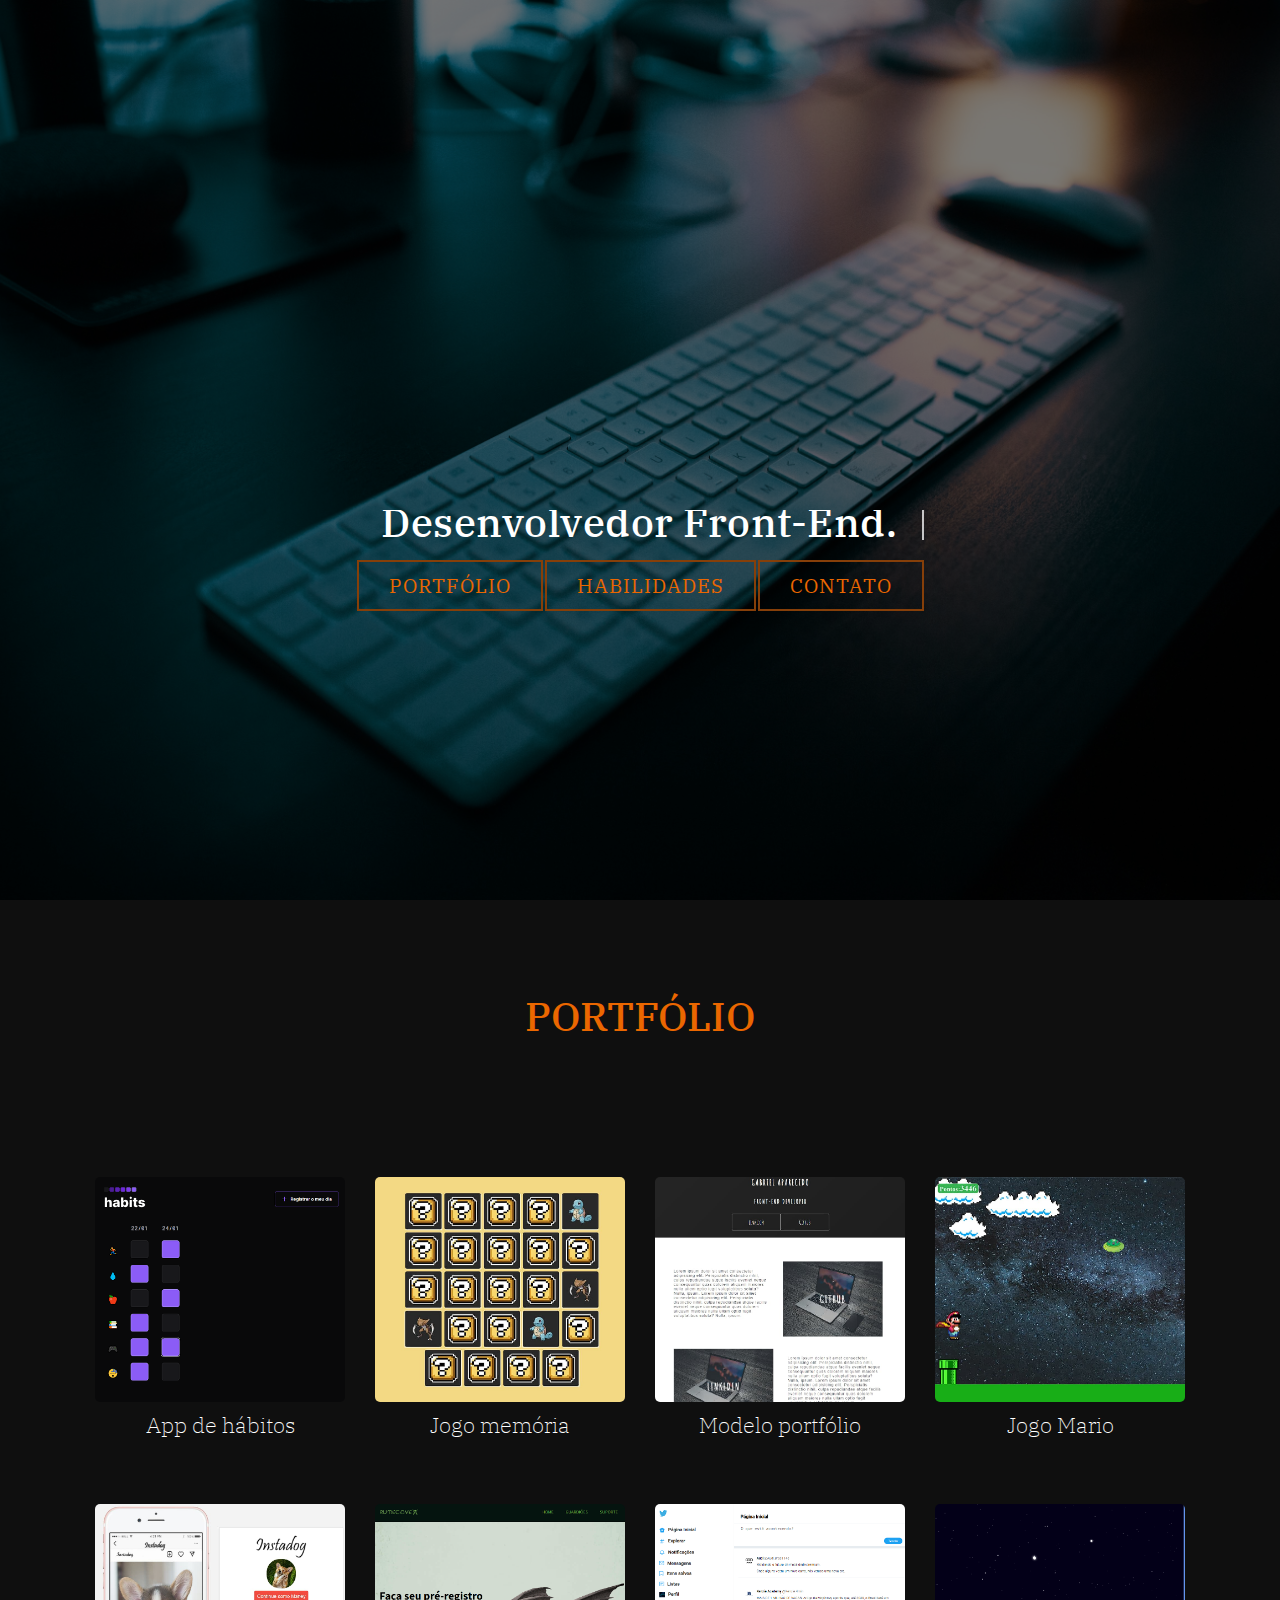
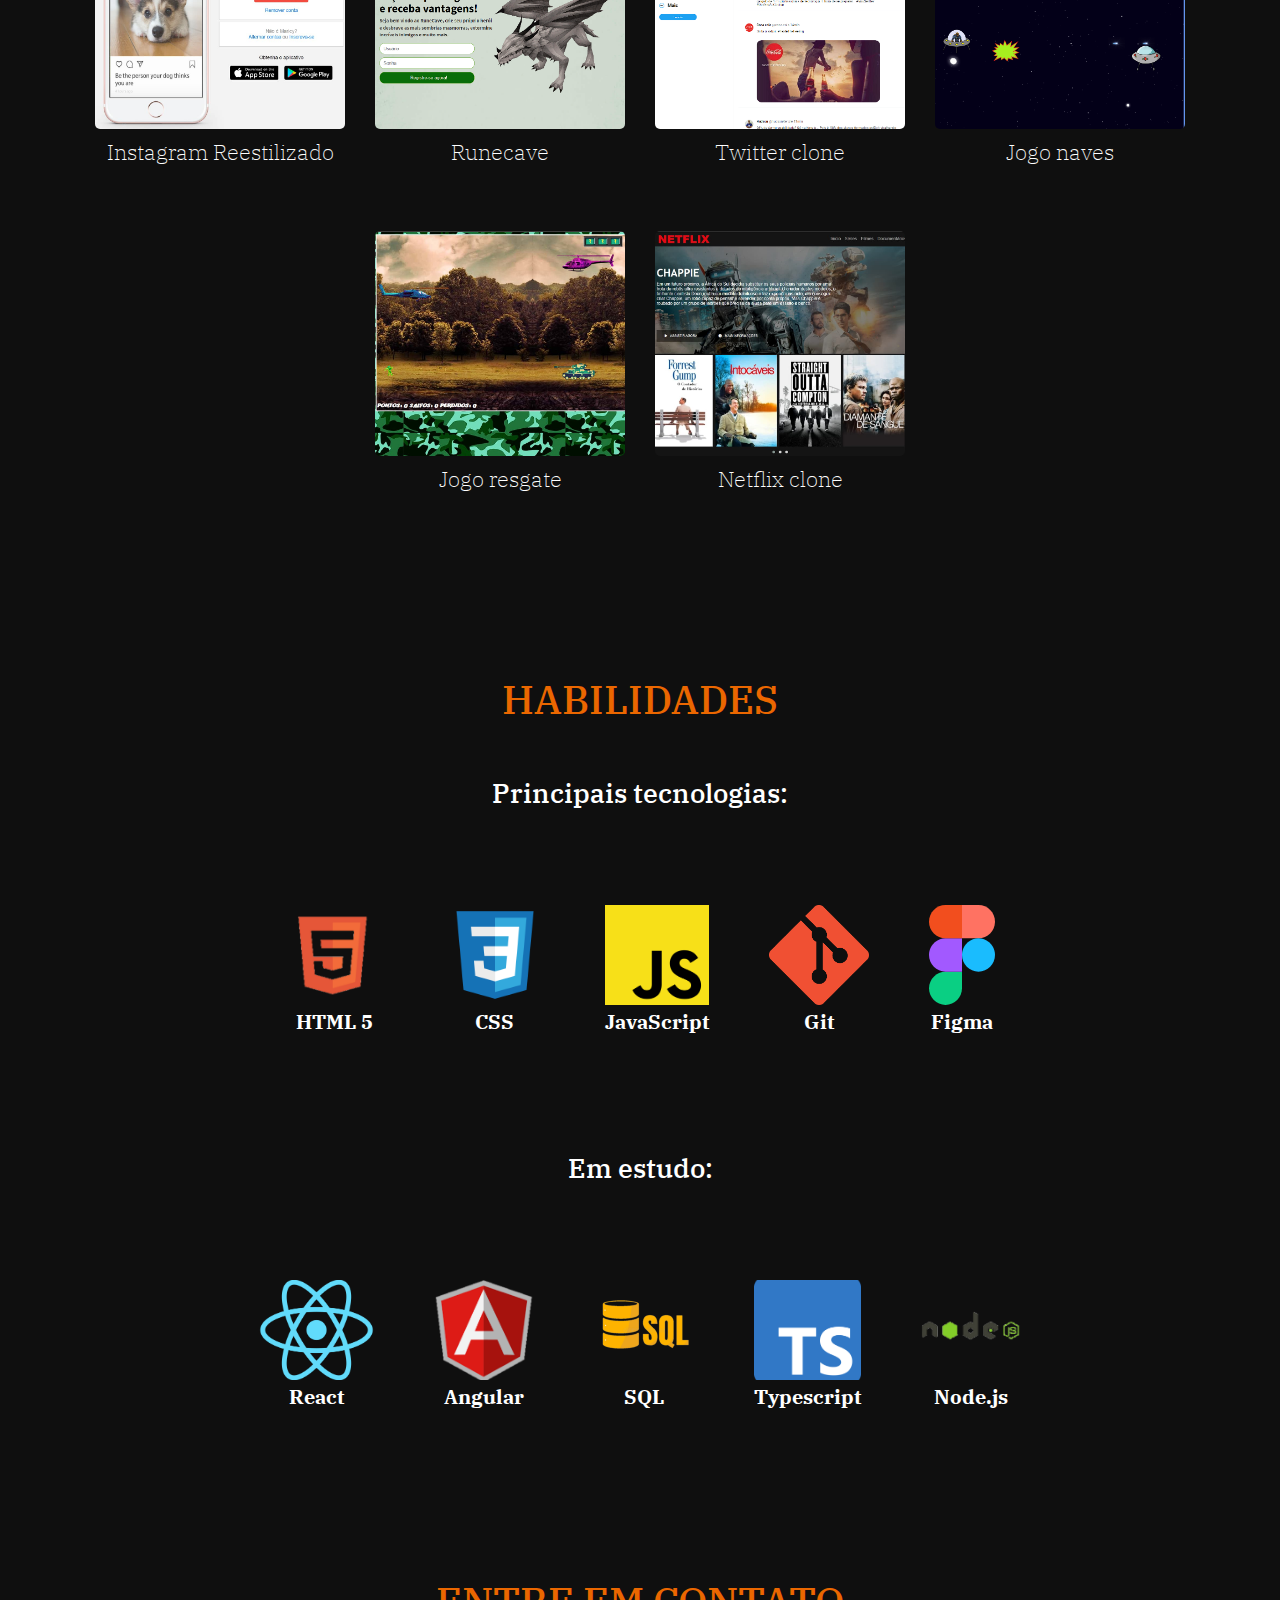
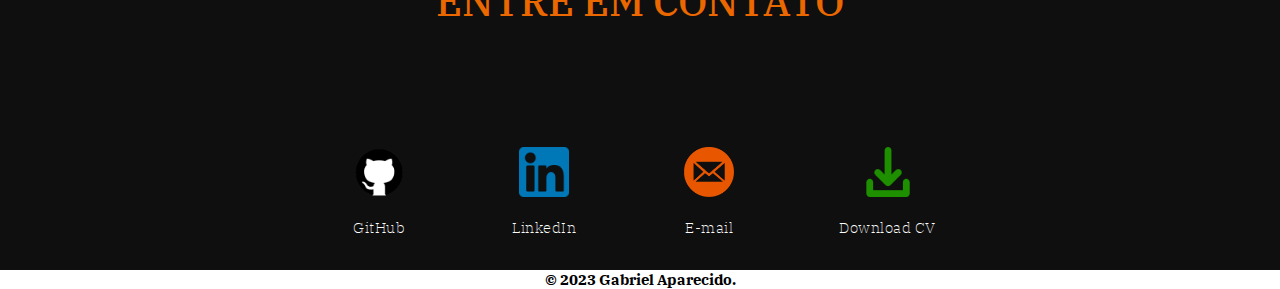
<file: index.html>
<!DOCTYPE html>
<html lang="pt-br">

<head>
    <meta charset="UTF-8">
    <meta name="viewport" content="width=device-width, initial-scale=1.0">
    <link rel="stylesheet" href="css/style.css">
    <link rel="icon" type="image/x-icon" href="./img/favIcon.png" />
    <title>Portfólio</title>
</head>

<body>
    <!--Seção de apresentação-->
    <section id="presentation">
        <!--Apresentação container-->
        <div class="presentation container">
            <div>
                <h1>Olá, Bem vindo<span></span></h1>
                <h1>meu nome é<span></span></h1>
                <h1>Gabriel Aparecido<span></span></h1>
                <p class="line-1 anim-typewriter">Desenvolvedor Front-End.</p>
                <a href="#portfolio" type="button" class="cta">Portfólio</a>
                <a href="#Tecnologias" type="button" class="cta">Habilidades</a>
                <a href="#Contato" type="button" class="cta">Contato</a>
            </div>
        </div>
    </section>

    <!--Seção do portfólio-->
    <section id="portfolio">
        <!--Portfólio título-->
        <div class="portfolioHeader">
            <h1 class="section-title"><span>Portfólio</span></h1>
        </div>

        <!--Portfólio projetos-->
        <div class="projetos">

            <div class="projectInfo">
                <img class="box-project" src="./img/projetos/habits.png" alt="">
                <h2>App de hábitos</h2>
            </div>

            <div class="projectInfo">
                <img class="box-project" src="./img/projetos/memoria.jpg" alt="">
                <h2>Jogo memória</h2>
            </div>

            <div class="projectInfo">
                <img class="box-project" src="./img/projetos/portfolio.jpg" alt="">
                <h2>Modelo portfólio</h2>
            </div>

            <div class="projectInfo">
                <img class="box-project" src="./img/projetos/mario.jpg" alt="">
                <h2>Jogo Mario</h2>
            </div>

            <div class="projectInfo">
                <img class="box-project" src="./img/projetos/insta.jpg" alt="">
                <h2>Instagram Reestilizado</h2>
            </div>

            <div class="projectInfo">
                <img class="box-project" src="./img/projetos/runecave.png" alt="">
                <h2>Runecave</h2>
            </div>

            <div class="projectInfo">
                <img class="box-project" src="./img/projetos/twitterClone.png" alt="">
                <h2>Twitter clone</h2>
            </div>

            <div class="projectInfo">
                <img class="box-project" src="./img/projetos/spaceShooter.png" alt="">
                <h2>Jogo naves</h2>
            </div>

            <div class="projectInfo">
                <img class="box-project" src="./img/projetos/resgate.jpg" alt="">
                <h2>Jogo resgate</h2>
            </div>

            <div class="projectInfo">
                <img class="box-project" src="./img/projetos/netflix.jpg" alt="">
                <h2>Netflix clone</h2>
            </div>

        </div>
        <!--Botão para voltar pro topo da página-->
        <a href="#presentation" class="voltar-topo">^</a>

    </section>

    <!--Seção de Tecnologias-->
    <section id="Tecnologias">

        <!--Tecnologias título-->
        <div class="tecnologiasHeader">
            <h1 class="section-title"><span>Habilidades</span></h1>
        </div>

        <h2 class="tecTitle">Principais tecnologias:</h2>

        <!--Tecnologias container-->
        <div class="tecnologiacontainer">

            <!--Icones tecnologias com experiência-->
            <div class="tecnologiaIcon">
                <img class="box-icon" src="./img/tecnologias/html5.png" alt="">
                <h1>HTML 5</h1>
            </div>

            <div class="tecnologiaIcon">
                <img class="box-icon" src="./img/tecnologias/css.png" alt="">
                <h1>CSS</h1>
            </div>

            <div class="tecnologiaIcon">
                <img class="box-icon" src="./img/tecnologias/js.png" alt="">
                <h1>JavaScript</h1>
            </div>

            <div class="tecnologiaIcon">
                <img class="box-icon" src="./img/tecnologias/Git.png" alt="">
                <h1>Git</h1>
            </div>

            <div class="tecnologiaIcon">
                <img class="box-icon" src="./img/tecnologias/Figma-logo.svg" alt="">
                <h1>Figma</h1>
            </div>
        </div>

        <!--Sub título Tecnologias-->
        <h2 class="tecTitle2">Em estudo:</h2>

        <!--Tecnologias container 2-->
        <div class="tecnologiacontainer">

            <!--ìcones tecnologias em estudo-->
            <div class="tecnologiaIcon">
                <img class="box-icon" src="./img/tecnologias/react.png" alt="">
                <h1>React</h1>
            </div>

            <div class="tecnologiaIcon">
                <img class="box-icon" src="./img/tecnologias/angular.png" alt="">
                <h1>Angular</h1>
            </div>

            <div class="tecnologiaIcon">
                <img class="box-icon" src="./img/tecnologias/sqlicon.png" alt="">
                <h1>SQL</h1>
            </div>

            <div class="tecnologiaIcon">
                <img class="box-icon" src="./img/tecnologias/typescripticon.png" alt="">
                <h1>Typescript</h1>
            </div>

            <div class="tecnologiaIcon">
                <img class="box-icon" src="./img/tecnologias/node-js.png" alt="">
                <h1>Node.js</h1>
            </div>
        </div>
    </section>

    <!--Seção contatos-->
    <section id="Contato">

        <!--Título contatos-->
        <div class="contactHeader">
            <h1 class="section-title"><span>Entre em contato</span></h1>
        </div>

        <!--Contatos container-->
        <div class="contactContainer">

            <div class="redes">
                <a href="https://github.com/Gabtech1" target="_blank"><img class="contact-icon"
                        src="./img/tecnologias/github.png"></a>
                <p>GitHub</p>
            </div>

            <div class="redes">
                <a href="https://www.linkedin.com/in/gabriel-aparecido-da-paix%C3%A3o-118a88226/" target="_blank"><img
                        class="contact-icon" src="./img/tecnologias/linkedin.png"></a>
                <p>LinkedIn</p>
            </div>

            <div class="redes">
                <a href="mailto:contato@gabdev.com.br"><img class="contact-icon"
                        src="./img/tecnologias/email.png"></a>
                <p>E-mail</p>
            </div>

            <div class="redes">
                <a href="#1">
                    <img class="contact-icon" src="./img/tecnologias/download.png"></a>
                <p>Download CV</p>
            </div>

        </div>
    </section>

    <!--Footer-->
    <footer>
        <div class="footerContainer">
            <h2>© 2023 Gabriel Aparecido.</h2>
        </div>
    </footer>

</body>

</html>
</file>
<file: css/style.css>
/*Google fonts*/
@import url('https://fonts.googleapis.com/css2?family=IBM+Plex+Serif:ital,wght@0,400;0,700;1,200;1,500&display=swap');

/* Configurção dos principais elementos*/
*{
    padding: 0;
    margin: 0;
    box-sizing: border-box;  
}

body{
    background-color:rgb(15, 15, 15);
    overflow-x: hidden;
}

html{
    font-size: 10px;
    font-family: 'IBM Plex Serif', 'Times New Roman', Times, serif ;
    scroll-behavior: smooth;   
}

a{
    text-decoration: none;
}

img{
    height: 100%;
    width: 100%;
    object-fit: cover;
}

p{
    font-size: 1.4rem;
    margin-top: 5px;
    line-height: 2.5rem;
    font-weight: 200;
    letter-spacing: 0.05rem;
}

.container{
    min-height: 100vh;
    width: 100%;
    display: flex;
    align-items: center;
    justify-content: center;
}

.section-title{
    font-size: 4rem;
    font-weight: 500;
    color: #eb6700;
    margin-bottom: 10px;
    margin-top: 110px;
    text-transform: uppercase;
    letter-spacing: 0,2rem;
    text-align: center; 
}

/* Seção de apresentação*/
#presentation{
    background-image: url(../img/2.jpg);
    background-size: cover;
    background-position: top center;
    position:relative;
    z-index: 2;
}

#presentation h1 {
    display: flex;
    width: fit-content;
    font-size: 5rem;
    position: relative;
    color: transparent;
    animation: text_reveal .5s ease forwards;
    animation-delay: 1.5s;  
}

#presentation h1:nth-child(1){
    animation-delay: .8s;
}
#presentation h1:nth-child(2){
    animation-delay: 1.8s;
}
#presentation h1:nth-child(3){
    animation: text_reveal_name .5s ease forwards;
    animation-delay: 2.8s;
}

#presentation .cta{
    display: inline-block;
    padding: 10px 30px;
    color: #eb6700;
    background-color: transparent;
    border: 2px solid #863f09;
    font-size: 2rem;
    text-transform: uppercase;
    letter-spacing: .1rem;
    margin-top: 20px;
    transition: .7s ease;
    transition-property: background-color, color;
}
#presentation .cta:hover{
    color:white;
    font-weight: 500;
    background-color: #723100;
}

#presentation h1 span{
    position: absolute;
    top: 0;
    left: 0;
    height: 100%;
    width: 0%; 
    animation: text_reveal_box 1s ease;
    animation-delay: .5s;
    background-color: #f87612;
}

#presentation h1:nth-child(1) span{
    animation-delay: .5s;
}
#presentation h1:nth-child(2) span{
    animation-delay: 1.5s;
}
#presentation h1:nth-child(3) span{
    animation-delay: 2.5s;
}
#presentation::after{
    content: '';
    position: absolute;
    left: 0;
    top: 0;
    height: 100%;
    width: 100%;
    background-color: black;
    opacity: 0.5;
    z-index: -1;
}

/* Seção do portfólio */
#portfolio{
    min-height: 100vh;   
}
#portfolio .portfolio{
    flex-direction: column;
    max-width: 1200px;
    margin: 0 auto;
    padding: 100px 0;
}

#portfolio .portfolioHeader h1{
    margin-top: 90px;
    margin-bottom: 100px;
}

#portfolio .projectInfo h2{
    font-size: 2.2rem;
    text-align: center;
    font-weight: 200;
    color: white;
    
}

.projectInfo{
    margin:10px;
    margin-bottom: 50px;
}

.projetos{
    margin: 20px;
    padding: 20px;
    display: flex;
    flex-wrap: wrap;
    justify-content: center;
}

.box-project{   
    height: 225px;
    width: 250px;
    max-width: 100%;
    transition: 1.2s ease transform;
    margin: 5px;
    border-radius: 5px;
}
.box-project:hover{
    transform: scale(1.2) translateY(-30px);
}

/*Botão voltar topo*/
#portfolio .voltar-topo{
    position: fixed;
    color:#eb6700;
    width: 42px;
    height: 45px;
    padding-top: 7px;
    font-size: 7rem;
    bottom: 10%;
    right: 10%;
    opacity: 0.7;
    z-index: 1;
    transition: 0.7s ease transform;
}
.voltar-topo:hover{
    transform: scale(1.2);
}

/* Seção das Tecnologias */
.tecTitle{
    color: white;
    text-align: center;
    margin-top: 50px;
    font-size: 2.7rem;
    font-weight: 500;
}
.tecTitle2{
    color: white;
    text-align: center;
    margin-top: 60px;
    font-size: 2.7rem;
    font-weight: 500;  
}

.tecnologiacontainer{
    min-height: 30vh;
    width: 100%;
    display: flex;
    flex-direction: row;
    align-items: center;
    justify-content: center;
    margin-top: 10px;
    position:relative;
}

.tecnologiaIcon{
    padding: 10px 30px;
    color: white;
    font-size: 1rem;
    text-align: center;
    border-radius: 10px;
    margin-top: 30px;
    transition: .7s ease;
    transition-property: background-color, color;
}
.tecnologiaIcon:hover{
    background-color: white;
    color:black;  
}
.box-icon{
    max-width: 100%;
    height: 100px;  
}

/* Seção contato  */
.contactContainer{  
    display: flex;
    flex-wrap: wrap;
    gap: 7.5rem;
    justify-content: center;
    margin-top: 100px;
    margin-bottom: 20px;
}

.redes{
    display: flex;
    flex-direction: column;
    justify-content: center;
    align-items: center;
    margin: 10px;
}
.redes p{
    color: white;
    font-size: 15px;
    text-align: center;
}

.contact-icon{
    height: 50px;
    width: 50px;
    margin: 10px;
    cursor: pointer;
}

/*Footer*/
.footerContainer{
    display: flex;
    justify-content: center;
    background-color: white;
}


/*keyframes*/
@keyframes text_reveal{
    100%{
        color: white;
    }
}

@keyframes text_reveal_name{
    100%{
        color: #ff6f00;
        font-weight: 500px;
    }
}

@keyframes text_reveal_box{
    50%{
        width: 100%;
        left: 0;
    }
    100%{
        width: 0;
        left: 100%;
    }
}

@keyframes slidein {
    from {
        margin-left: 2%;
    }
  
    to {
      margin-left: 4.5%;
    }
  }
  
@keyframes slidein2 {
    from {
        margin-left: 0.5%;
    }
  
    to {
      margin-left: 3%;
    }
  }

.line-1{
    color: white;
    white-space: nowrap;
    overflow: hidden;
    border-right: 2px solid rgba(255, 255, 255, 0.75);
    font-size: 4rem;
    font-weight: 500;
    margin-top: 25px;
    padding-bottom: 5px;
    text-align: center;
    position:relative;  
}

.anim-typewriter{
    animation: typewriter 5s steps(44) 4s 3 alternate both,
               blinkTextCursor 500ms steps(44) infinite normal;
               
  }
  @keyframes typewriter{
    from{width: 0;}
    to{width: 52rem;}
  }
  @keyframes blinkTextCursor{
    from{border-right-color: rgba(252, 252, 252, 0.75);}
    to{border-right-color: transparent;}
  }

  /*Media query*/

  @media  screen and (max-width:788px){
    #Tecnologias .tecnologiacontainer{
        display: flex;
        flex-wrap: wrap;
        height: 50%;
        justify-content: center;
        align-items: center;
    }
}
 
  @media  screen and (max-width:788px){
    .line-1{
        font-size: 3rem;
    }
    @keyframes typewriter{
        from{width: 0;}
        to{width: 39rem;}
      }
    }

    @media  screen and (max-width:788px){
        .container{
            margin:5px;
        }
    }

    @media  screen and (max-width:500px){
        .line-1{
            font-size: 2rem;
        }
        @keyframes typewriter{
            from{width: 0;}
            to{width: 26.5rem;}
          }
          #presentation h1 {
            display: flex;
            width: fit-content;
            font-size: 3.5rem;
            position: relative;
            color: transparent;
            animation: text_reveal .5s ease forwards;
            animation-delay: 1.5s;           
        }

        #presentation .cta{
            display: inline-block;
            padding: 5px 10px;
            color: #eb6700;
            background-color: transparent;
            border: 2px solid #863f09;
            font-size: 1.4rem;
            text-transform: uppercase;
            letter-spacing: .1rem;
            margin-top: 20px;
            transition: .7s ease;
            transition-property: background-color, color;
        }
        }
</file>
